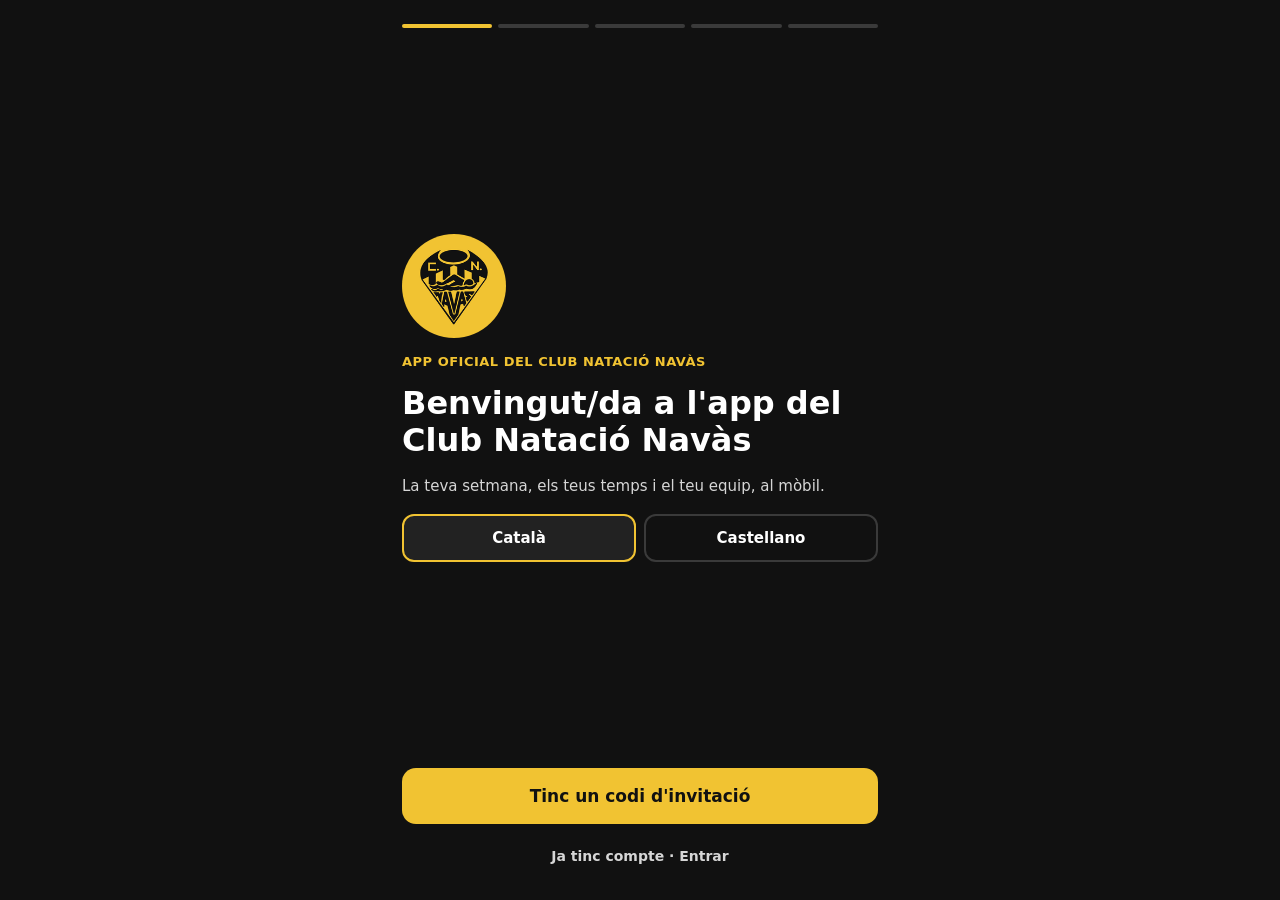
<file: index.html>
<!doctype html>
<html lang="ca">
<head>
<meta charset="utf-8">
<meta name="viewport" content="width=device-width, initial-scale=1, viewport-fit=cover">
<meta http-equiv="Content-Security-Policy" content="default-src 'self'; script-src 'self' https://www.gstatic.com; style-src 'self'; img-src 'self' data:; connect-src https://script.google.com https://script.googleusercontent.com https://www.gstatic.com https://firebaseinstallations.googleapis.com https://fcmregistrations.googleapis.com; base-uri 'none'; form-action 'none'; object-src 'none'">
<meta name="referrer" content="no-referrer">
<meta name="robots" content="noindex, nofollow">
<meta name="theme-color" content="#111111">
<meta name="apple-mobile-web-app-capable" content="yes">
<meta name="apple-mobile-web-app-status-bar-style" content="black">
<meta name="apple-mobile-web-app-title" content="CN Navàs">
<title>CN Navàs</title>
<link rel="manifest" href="manifest.webmanifest">
<link rel="icon" href="icon-192.png">
<link rel="apple-touch-icon" href="icon-192.png">
<link rel="stylesheet" href="app.css?v=60">
</head>
<body>
<div id="app" aria-live="polite"></div>
<noscript>Cal activar JavaScript per fer servir l'app.</noscript>
<script src="cos.js?v=60"></script>
<script src="wellness.js?v=60"></script>
<script src="app.js?v=60"></script>
</body>
</html>
</file>
<file: app.css>
*{box-sizing:border-box}
html,body{margin:0;height:100%;background:#111;color:#fff;font-family:Inter,system-ui,-apple-system,"Segoe UI",Roboto,sans-serif;-webkit-text-size-adjust:100%}
a{color:#F1C332}
button,input{font-family:inherit}
button{cursor:pointer}
#app{min-height:100%;display:flex;flex-direction:column;max-width:520px;margin:0 auto}
.pant{flex:1;display:flex;flex-direction:column;padding:calc(24px + env(safe-area-inset-top)) 22px calc(22px + env(safe-area-inset-bottom))}
.punts{display:flex;gap:6px}
.punts span{flex:1;height:4px;border-radius:2px;background:#3A3A3A}
.punts span.on{background:#F1C332}
.mig{flex:1;display:flex;flex-direction:column;justify-content:center;gap:16px}
.logo{width:104px;height:104px;border-radius:50%;display:block}
.oficial{font-size:13px;font-weight:800;letter-spacing:.5px;text-transform:uppercase;color:#F1C332}
h1{margin:0;font-size:28px;font-weight:800;line-height:1.15}
h1.gran{font-size:32px}
h2{margin:0;font-size:20px;font-weight:800}
p,.gris{margin:0;font-size:15px;line-height:1.5;color:#D6D6D6}
label{font-size:14px;font-weight:700}
input[type=text],input[type=password]{width:100%;min-height:54px;border-radius:12px;border:2px solid #3A3A3A;background:#1C1C1C;color:#fff;font-size:18px;padding:0 16px}
input:focus{outline:none;border-color:#F1C332}
input.codi{font-size:22px;font-weight:800;letter-spacing:3px;text-transform:uppercase}
.check{display:flex;gap:12px;align-items:center;min-height:48px;font-size:15px}
.check input{width:24px;height:24px;accent-color:#F1C332}
.botons{display:flex;flex-direction:column;gap:10px}
.btn{min-height:56px;border-radius:14px;border:0;background:#F1C332;color:#111;font-size:17px;font-weight:800;width:100%}
.btn:disabled{opacity:.45}
.btn2{min-height:44px;border:0;background:transparent;color:#D6D6D6;font-size:14px;font-weight:700;width:100%}
.btn3{min-height:48px;border-radius:12px;border:2px solid #3A3A3A;background:#111;color:#fff;font-size:15px;font-weight:700;width:100%}
.btn3.on{border-color:#F1C332;background:#222;font-weight:800}
.dos{display:grid;grid-template-columns:1fr 1fr;gap:8px}
.caixa{background:#1C1C1C;border-radius:14px;padding:14px;font-size:15px;line-height:1.5;display:flex;flex-direction:column;gap:8px}
.caixa strong.groc{color:#F1C332}
.err{color:#FF8787;font-size:14px;font-weight:700;min-height:20px}
.ok{color:#8CE99A;font-size:13px;font-weight:700}
.cap{display:flex;align-items:center;justify-content:space-between;gap:12px;padding:calc(14px + env(safe-area-inset-top)) 18px 10px}
.cap .nom{font-size:13px;color:#D6D6D6}
.cap h1{font-size:24px}
.ham{width:48px;height:48px;border-radius:12px;border:0;background:#1C1C1C;color:#fff;font-size:22px}
.cos{flex:1;padding:6px 18px 110px;display:flex;flex-direction:column;gap:12px}
.avis{border-left:4px solid #F1C332}
.avis .data{font-size:12px;color:#F1C332;font-weight:800}
.avis .tit{font-weight:800}
.avis .txt{color:#D6D6D6;white-space:pre-wrap;overflow-wrap:anywhere}
.barra{position:fixed;left:0;right:0;bottom:0;background:#0B0B0B;border-top:1px solid #2A2A2A;padding:6px 6px calc(6px + env(safe-area-inset-bottom));display:flex;justify-content:center}
.barra .in{display:flex;width:100%;max-width:520px}
.barra button{flex:1;min-height:56px;border:0;background:transparent;color:#9A9A9A;font-size:11px;font-weight:700;display:flex;flex-direction:column;align-items:center;justify-content:center;gap:3px}
.barra button .ic{font-size:20px}
.barra button.on{color:#F1C332}
.aviat{opacity:.55}
.prox{flex:1;display:flex;flex-direction:column;align-items:center;justify-content:center;text-align:center;gap:12px;padding:40px 20px}
.prox .ic{font-size:44px}
.menu{position:fixed;inset:0;background:rgba(0,0,0,.6);display:flex;justify-content:flex-end;z-index:5}
.menu .panell{width:min(320px,86vw);height:100%;background:#161616;padding:calc(18px + env(safe-area-inset-top)) 14px 20px;display:flex;flex-direction:column;gap:6px;overflow:auto}
.menu .it{min-height:52px;border:0;border-radius:12px;background:transparent;color:#fff;font-size:16px;font-weight:700;text-align:left;padding:0 12px;display:flex;align-items:center;gap:12px;width:100%}
.menu .it:active,.menu .it:hover{background:#222}
.menu .it .et{margin-left:auto;font-size:11px;color:#9A9A9A}
.menu hr{border:0;border-top:1px solid #2A2A2A;margin:8px 0;width:100%}
.carrega{flex:1;display:flex;align-items:center;justify-content:center;color:#9A9A9A}
.offline{background:#3A2F0C;color:#F1C332;font-size:12px;font-weight:700;text-align:center;padding:6px}
.envolt{display:flex;flex-direction:column;min-height:100%}
a.btn{display:flex;align-items:center;justify-content:center;text-decoration:none}
.vc{position:sticky;top:0;z-index:4;background:#F1C332;color:#111;font-size:13px;font-weight:800;display:flex;align-items:center;justify-content:space-between;gap:8px;padding:calc(8px + env(safe-area-inset-top)) 14px 8px}
.vc button{border:0;border-radius:10px;background:#111;color:#F1C332;font-weight:800;font-size:13px;min-height:36px;padding:0 14px}
.ambvc .cap{padding-top:12px}
.llista{display:flex;flex-direction:column;gap:8px}
.perfil{display:flex;justify-content:space-between;align-items:center;padding:0 14px;text-align:left}
.perfil .et{font-size:11px;color:#9A9A9A}

/* Wellness */
.wform{color:#D6D6D6;font-size:13px;text-align:center;display:block;margin-top:2px}
.ok.gran{font-size:16px}
.wpant{gap:10px}
.wcap{display:flex;flex-direction:column;gap:8px}
.wdia{font-size:13px;font-weight:800;color:#F1C332}
.wprova{font-size:12px;font-weight:800;background:#3A2F0C;color:#F1C332;border-radius:8px;padding:4px 8px;align-self:flex-start}
.wh{font-size:26px;margin-top:4px}
.wcos{flex:1;display:flex;flex-direction:column;gap:18px;padding-bottom:12px}
.wq{display:flex;flex-direction:column;gap:10px}
.wq-t{font-size:16px;font-weight:800;line-height:1.35}
.wq-x{font-size:13px;margin-top:-6px}
.wb{display:flex;flex-direction:column;gap:8px}
.wbtn{min-height:52px;border-radius:12px;border:2px solid #3A3A3A;background:#1C1C1C;color:#fff;font-size:16px;font-weight:700;text-align:left;padding:10px 14px}
.wbtn.on{border-color:#F1C332;background:#3A2F0C;color:#F1C332}
.w5{display:grid;grid-template-columns:repeat(5,1fr);gap:8px}
.w5b{min-height:56px;border-radius:12px;border:2px solid #3A3A3A;background:#1C1C1C;color:#fff;font-size:20px;font-weight:800}
.w5b.on{border-color:#F1C332;background:#F1C332;color:#111}
.w5e{display:flex;justify-content:space-between;gap:10px;font-size:12px;color:#9A9A9A;margin-top:6px}
.w5e span:last-child{text-align:right}
.wrpe{display:flex;flex-direction:column;gap:4px}
.wr{display:flex;align-items:center;gap:12px;min-height:42px;border-radius:10px;border:3px solid transparent;color:#111;font-weight:800;padding:0 12px;text-align:left;opacity:.55}
.wr.fosc{color:#fff}
.wr.on{opacity:1;border-color:#fff;transform:scale(1.02)}
.wr-n{font-size:18px;width:26px}
.wr-e{font-size:14px}
.wst{display:flex;align-items:center;gap:12px}
.wst-b{width:56px;height:56px;border-radius:14px;border:0;background:#2A2A2A;color:#F1C332;font-size:28px;font-weight:800}
.wst-v{flex:1;text-align:center;font-size:15px;color:#D6D6D6}
.wst-v strong{font-size:30px;color:#fff}
.wtx{width:100%;border-radius:12px;border:2px solid #3A3A3A;background:#1C1C1C;color:#fff;font-size:16px;padding:12px 14px;font-family:inherit;resize:vertical}
.wtx:focus{outline:none;border-color:#F1C332}
input.wtx{min-height:52px}
.wcos-svg{display:block;margin:0 auto;width:min(260px,70vw);height:auto}
.wzona{cursor:pointer}
.wzl{display:flex;flex-direction:column;gap:6px}
.wzi{display:flex;justify-content:space-between;gap:10px;align-items:center;min-height:48px;border-radius:12px;border:0;background:#1C1C1C;color:#fff;padding:0 14px;text-align:left}
.wzi-n{font-weight:800}
.wzi-d{font-size:13px;color:#F1C332}
.wfons{align-items:flex-end;justify-content:center}
.wfull{width:100%;max-width:520px;background:#161616;border-radius:20px 20px 0 0;padding:20px 18px calc(18px + env(safe-area-inset-bottom));display:flex;flex-direction:column;gap:12px}
.wres{display:flex;justify-content:space-between;gap:12px;font-size:14px;border-bottom:1px solid #2A2A2A;padding:8px 0}
.wres strong{text-align:right}
.wresum{max-height:50vh;overflow:auto}
.prox-ic{font-size:48px}
.wpeu{position:sticky;bottom:0;background:#111;padding-top:10px}

/* Setmana */
.setm{display:flex;flex-direction:column;gap:10px}
.setm-sub{margin-top:14px}
.setm-cap{background:#000;border:1px solid #2A2A2A;border-radius:16px;padding:16px;display:flex;flex-direction:column;gap:10px}
.setm-tit{font-size:18px;font-weight:800;color:#F1C332}
.setm-obs{font-size:15px;line-height:1.4}
.setm-xifres{display:grid;grid-template-columns:repeat(3,1fr);gap:8px}
.setm-xifres div{background:#1C1C1C;border-radius:12px;padding:8px;display:flex;flex-direction:column;align-items:center}
.setm-xifres strong{font-size:20px}
.setm-xifres span{font-size:12px;color:#9A9A9A}
.setm-dia{background:#1C1C1C;border-radius:14px;padding:12px 14px;display:flex;flex-direction:column;gap:8px;border:2px solid transparent}
.setm-dia.avui{border-color:#F1C332}
.setm-dia.festiu{background:#2A1515}
.setm-dcap{display:flex;align-items:center;justify-content:space-between}
.setm-tag{background:#F1C332;color:#111;font-size:11px;font-weight:800;border-radius:6px;padding:2px 8px}
.setm-lins{display:flex;flex-direction:column;gap:6px}
.setm-lin{display:flex;align-items:center;gap:10px}
.setm-fr{width:52px;font-size:12px;color:#9A9A9A;font-weight:700;flex-shrink:0}
.setm-xip{flex:1;border-radius:8px;padding:7px 10px;font-size:14px;font-weight:700;background:#2A2A2A;color:#fff}
.setm-xip.sec{background:#3A1E1E;color:#FFB4B4}

.sbtn{display:flex;align-items:center;gap:12px;text-align:left;padding:10px 14px;min-height:60px}
.sbtn.curt{min-height:44px;padding:6px 12px;border-width:1px}
.sbtn-ic{font-size:22px}
.sbtn-t{display:flex;flex-direction:column;gap:2px;font-size:15px}
.sbtn-t .gris{font-size:13px}

/* Calendari */
.cal{display:flex;flex-direction:column;gap:8px}
.cal-tog{align-self:flex-start;width:auto;padding:0 4px;min-height:36px;color:#F1C332}
.cal-mes{margin-top:10px;font-size:15px;text-transform:uppercase;letter-spacing:.5px;color:#9A9A9A}
.cal-ev{background:#1C1C1C;border-radius:14px;padding:12px 14px;display:flex;flex-direction:column;gap:4px;border:2px solid transparent}
.cal-ev.ara{border-color:#F1C332}
.cal-ev-cap{display:flex;justify-content:space-between;align-items:center;gap:8px}
.cal-cat{font-size:11px;font-weight:800;border-radius:6px;padding:2px 8px;background:#2A2A2A;color:#fff;white-space:nowrap}
.cal-nom{font-size:15px;font-weight:700;line-height:1.35}
.cal-falten{font-size:13px}
.cal-f{display:flex;gap:10px;font-size:13px;color:#FF9C9C;padding:2px 4px}
.cal-d{width:96px;flex-shrink:0;color:#9A9A9A}

.cal-zoom{display:grid;grid-template-columns:repeat(3,1fr);gap:4px;background:#1C1C1C;border-radius:12px;padding:4px}
.cal-zoom button{min-height:40px;border:0;border-radius:9px;background:transparent;color:#D6D6D6;font-weight:800;font-size:14px}
.cal-zoom button.on{background:#F1C332;color:#111}
.cal-nav{display:flex;align-items:center;justify-content:space-between;gap:8px;margin-top:4px}
.cal-nav strong{font-size:17px;text-transform:capitalize}
.cal-fl{width:44px;height:44px;border-radius:12px;border:0;background:#1C1C1C;color:#F1C332;font-size:24px;font-weight:800}
.cal-graella{display:grid;grid-template-columns:repeat(7,1fr);gap:4px}
.cal-gcap{font-size:11px;color:#9A9A9A;text-align:center;font-weight:800;padding:2px 0}
.cal-gdia{aspect-ratio:1/1;border-radius:10px;border:2px solid transparent;background:#1C1C1C;color:#fff;font-size:15px;font-weight:700;display:flex;flex-direction:column;align-items:center;justify-content:center;gap:3px;padding:0}
.cal-gdia.fest{background:#3A1E1E;color:#FFB4B4}
.cal-gdia.comp{background:#2A2A2A}
.cal-gdia.avui{border-color:#F1C332}
.cal-gdia.sel{outline:2px solid #fff;outline-offset:-4px}
.cal-punt{display:inline-block;width:8px;height:8px;border-radius:50%;background:#F1C332}
.cal-quad{display:inline-block;width:10px;height:10px;border-radius:3px;background:#3A1E1E;border:1px solid #FFB4B4}
.cal-llegenda{font-size:12px;display:flex;align-items:center;gap:4px;margin:2px 0 6px}
.cal-ev.passada{opacity:.6}
.cal-festiu{color:#FFB4B4}

.falta{display:flex;justify-content:space-between;align-items:center;gap:8px;border-left:3px solid #F1C332;padding:4px 0 4px 10px}
.falta-x{width:auto;padding:0 8px;color:#FF8787}
.dies-av{display:grid;grid-template-columns:repeat(4,1fr);gap:6px}
.dia-av{min-height:44px;border-radius:10px;border:2px solid #3A3A3A;background:#1C1C1C;color:#fff;font-weight:700;font-size:13px}
.dia-av.on{border-color:#F1C332;background:#3A2F0C;color:#F1C332}

/* Calendari · temporada */
.any{display:grid;grid-template-columns:repeat(2,1fr);gap:10px}
@media (min-width:480px){.any{grid-template-columns:repeat(3,1fr)}}
.any-m{background:#1C1C1C;border-radius:12px;padding:8px;border:2px solid transparent}
.any-m.ara{border-color:#F1C332}
.any-mcap{display:block;width:100%;border:0;background:transparent;color:#F1C332;font-weight:800;font-size:13px;text-transform:capitalize;text-align:left;padding:0 0 6px}
.any-g{display:grid;grid-template-columns:repeat(7,1fr);gap:2px}
.any-b{aspect-ratio:1/1}
.any-d{aspect-ratio:1/1;border:0;border-radius:4px;background:#2A2A2A;color:#fff;font-size:9px;font-weight:800;padding:0;line-height:1}
.any-d.pass{opacity:.45}
.any-d.fest{background:#5A2222;color:#FFB4B4}
.any-d.avui{outline:2px solid #F1C332;outline-offset:-1px}
.any-lleg{display:flex;flex-wrap:wrap;gap:6px 12px;font-size:12px;color:#D6D6D6}
.any-li{display:flex;align-items:center;gap:5px}
.any-lc{width:12px;height:12px;border-radius:3px;display:inline-block}
.any-lc.fest{background:#5A2222;border:1px solid #FFB4B4}

.avis-menor{border-left:4px solid #F1C332;font-weight:700}
.priv-mes{width:auto;align-self:flex-start;padding:0;color:#F1C332;min-height:36px}
.priv-tot{display:flex;flex-direction:column;gap:10px}
.priv-s{display:flex;flex-direction:column;gap:2px;font-size:14px}
.priv-s span{color:#D6D6D6}
.check{align-items:flex-start;line-height:1.4}
.check input{margin-top:2px;flex-shrink:0}
.conv h2{margin:0}
.conv-pend{color:#F1C332;font-weight:700}
.conv-cap{display:flex;justify-content:space-between;align-items:center;gap:8px;flex-wrap:wrap}
.conv-fase{background:#F1C332;color:#111;font-weight:800;border-radius:999px;padding:3px 12px;font-size:13px}
.conv-nom{margin:4px 0 6px;font-size:21px;line-height:1.25}
.conv-h{display:flex;justify-content:space-between;gap:10px;border-bottom:1px solid #2A2A2A;padding:4px 0}
.conv-h:last-child{border-bottom:0}
.conv-prova{border-left:4px solid #F1C332;padding:6px 10px;background:#141414;border-radius:8px;display:flex;flex-direction:column;gap:2px}
.conv-pl{display:flex;justify-content:space-between;gap:8px;align-items:baseline}
.conv-hora{color:#F1C332;font-weight:800;font-size:18px}
.conv-form{display:flex;flex-direction:column;gap:8px;margin-top:6px;border-top:1px solid #2A2A2A;padding-top:10px}
.conv-places{display:grid;grid-template-columns:repeat(5,1fr);gap:6px}
.conv-places .wbtn{text-align:center;padding:10px 0}
.conv-ll{display:flex;justify-content:space-between;gap:8px;padding:6px 10px;border-radius:8px;border-left:4px solid #666;background:#141414}
.conv-ll.f{border-left-color:#E879A6}.conv-ll.m{border-left-color:#5AA9E6}
.conv-r{padding:6px 0;border-bottom:1px solid #2A2A2A}.conv-r.sense strong{color:#F1C332}
.conv-enll{color:#F1C332;font-weight:700;font-size:14px}
.cal-ev.amb-conv{cursor:pointer;border-color:#5a4a12}
a.btn3{display:flex;align-items:center;justify-content:center;text-decoration:none;min-height:46px}
button.conv-ll{width:100%;flex-direction:column;align-items:stretch;color:#fff;font:inherit;border-top:0;border-right:0;border-bottom:0;text-align:left;cursor:pointer}
.conv-ll-cap{display:flex;justify-content:space-between;gap:8px}
.conv-ll-det{display:none;flex-direction:column;gap:4px;margin-top:6px;padding-top:6px;border-top:1px solid #2A2A2A}
.conv-ll.obert .conv-ll-det{display:flex}
.conv-ll-p{display:flex;justify-content:space-between;gap:8px;font-size:14px}
.as-sel{grid-template-columns:repeat(auto-fit,minmax(90px,1fr))}
.as-res{display:grid;grid-template-columns:1fr 1fr;gap:8px}
.as-n{background:#1C1C1C;border-radius:14px;padding:14px;display:flex;flex-direction:column;gap:2px}
.as-n strong{font-size:30px;color:#F1C332;line-height:1.1}
.as-f{display:flex;justify-content:space-between;align-items:center;gap:8px;border-bottom:1px solid #2A2A2A;padding:6px 0}
.as-f:last-child{border-bottom:0}
.as-x{font-size:13px;font-weight:700;border-radius:999px;padding:3px 10px;white-space:nowrap}
.as-ok{background:#16351f;color:#7ee2a0}.as-no{background:#3d1717;color:#ff9b9b}.as-av{background:#2c2c2c;color:#d6d6d6}.as-t{background:#3A2F0C;color:#F1C332}
.dia-av{display:flex;flex-direction:column;align-items:center;justify-content:center;gap:1px;line-height:1.15;padding:6px 2px}
.dia-av-n{font-size:12px;opacity:.75;font-weight:600}
.cal-d{width:120px}
.as-tog{grid-template-columns:1fr 1fr}
.cal-gdia.as-ok{background:#16351f;color:#7ee2a0}.cal-gdia.as-no{background:#3d1717;color:#ff9b9b}
.cal-gdia.as-av{background:#2f2f2f;color:#d6d6d6}.cal-gdia.as-t{background:#3A2F0C;color:#F1C332}
.cal-gdia:disabled{opacity:.45}
.as-lleg{display:flex;flex-wrap:wrap;gap:6px 14px;font-size:12px}
.as-lleg>span{display:inline-flex;align-items:center;gap:5px}
.as-q{width:12px;height:12px;border-radius:3px;display:inline-block}
.as-q.as-ok{background:#2f7a48}.as-q.as-no{background:#a33}.as-q.as-av{background:#666}.as-q.as-t{background:#F1C332}
.cal-fl:disabled{opacity:.3}
.tm-dades{display:grid;grid-template-columns:repeat(3,1fr);gap:8px}
.tm-dades>div{display:flex;flex-direction:column}
.tm-m{width:100%;text-align:left;background:#141414;border:0;border-left:4px solid #F1C332;border-radius:8px;color:#fff;font:inherit;padding:8px 10px;cursor:pointer}
.tm-mc{display:flex;justify-content:space-between;align-items:baseline;gap:8px}
.tm-t{color:#F1C332;font-size:19px;font-weight:800}
.tm-sub{font-size:13px}
.tm-hist{display:flex;flex-direction:column;gap:2px}
.tm-m.obert .tm-hist{margin-top:6px;padding-top:6px;border-top:1px solid #2A2A2A}
.tm-h{display:flex;justify-content:space-between;gap:8px;font-size:14px;padding:3px 0}
.tm-hs{display:flex;gap:8px;align-items:baseline;white-space:nowrap}
.tm-millor{color:#7ee2a0;font-size:12px;font-weight:700}.tm-pitjor{color:#ff9b9b;font-size:12px;font-weight:700}
.tm-comp{display:flex;flex-direction:column;gap:2px;padding:6px 0;border-bottom:1px solid #2A2A2A}
.tm-comp:last-child{border-bottom:0}
.tm-assol{display:flex;align-items:baseline;gap:8px}.tm-assol strong{font-size:34px;color:#F1C332}
.tm-min{border-left:4px solid #3A3A3A;background:#141414;border-radius:8px;padding:8px 10px;display:flex;flex-direction:column;gap:2px}
.tm-min.tm-ok{border-left-color:#2f7a48}
.tm-min .tm-h{font-size:14px}
.tm-sel{width:100%;min-height:52px;border-radius:12px;background:#1C1C1C;color:#fff;border:2px solid #F1C332;font:inherit;font-weight:800;padding:8px 14px;display:flex;justify-content:space-between;align-items:center;gap:10px;text-align:left;cursor:pointer}
.tm-sel-f{color:#F1C332;font-size:18px}
.tm-opcions{display:flex;flex-direction:column;gap:6px;background:#161616;border-radius:12px;padding:6px}
.tm-op{min-height:48px;border-radius:10px;border:2px solid #2A2A2A;background:#1C1C1C;color:#fff;font:inherit;font-weight:700;font-size:15px;text-align:left;padding:8px 12px;display:flex;justify-content:space-between;align-items:center;gap:10px;cursor:pointer}
.tm-op.on{border-color:#F1C332;background:#3A2F0C;color:#F1C332}
.tm-op-n{font-size:13px;background:#2A2A2A;color:#F1C332;border-radius:999px;padding:2px 9px;white-space:nowrap}
.tec-cerca{width:100%;min-height:46px;border-radius:12px;border:2px solid #3A3A3A;background:#1C1C1C;color:#fff;font:inherit;padding:0 12px;box-sizing:border-box}
.tec-llista{max-height:50vh;overflow-y:auto}
.caixa.botiga{align-items:center;text-align:center;padding:24px 16px}
.botiga-ic{font-size:44px}
.caixa.botiga .btn{text-decoration:none;display:flex;align-items:center;justify-content:center;width:100%}
.wm-kpi{display:grid;grid-template-columns:repeat(3,1fr);gap:8px}
.wm-kpi .as-n{padding:10px}.wm-kpi .as-n strong{font-size:22px}
.wm-g{display:flex;flex-direction:column;gap:4px;margin-top:6px}
.wm-barres{display:flex;align-items:flex-end;gap:2px;height:44px;background:#141414;border-radius:8px;padding:4px}
.wm-b{flex:1;background:#F1C332;border-radius:2px 2px 0 0;min-width:2px}
.wm-b.buit{background:#2A2A2A}
.cal-punt.wm-dolor{background:#ff6b6b}
.wm-r{display:flex;flex-direction:column;gap:1px;padding:5px 0;border-bottom:1px solid #2A2A2A}
.wm-r:last-child{border-bottom:0}
.wm-mesos{display:flex;gap:6px;overflow-x:auto;padding:2px 0 4px}
.wm-mes{flex:0 0 auto;border:2px solid #3A3A3A;background:#1C1C1C;color:#fff;border-radius:999px;padding:6px 12px;font:inherit;font-size:14px;font-weight:700;cursor:pointer;text-transform:capitalize}
.wm-mes.on{border-color:#F1C332;background:#3A2F0C;color:#F1C332}
/* El meu perfil + Equip (v31) */
.pf{display:flex;flex-direction:column;gap:12px}
.pf-sec{display:flex;flex-direction:column;gap:10px;background:#1C1C1C;border-radius:14px;padding:14px;margin-top:4px}
.pf-sec input[type=text]{background:#111}
.pf-nota{font-size:13px;font-weight:700;color:#F1C332}
.pf-chips{display:flex;flex-wrap:wrap;gap:8px}
.pf-chips .pf-chip{background:#111;text-transform:none}
.pf-chips .pf-chip.on{background:#3A2F0C}
.pf-ta{width:100%;min-height:84px;border-radius:12px;border:2px solid #3A3A3A;background:#111;color:#fff;font:inherit;font-size:17px;padding:12px 14px;resize:vertical}
.pf-ta:focus{outline:none;border-color:#F1C332}
.pf-h{margin-top:18px}
.eq{display:flex;flex-direction:column;gap:10px}
.eq-t{padding:0;gap:0}
.eq-t.jo{border:2px solid #F1C332}
.eq-cap{display:flex;align-items:center;gap:10px;width:100%;min-height:56px;background:none;border:0;color:#fff;font:inherit;text-align:left;padding:12px 14px}
.eq-nom{font-size:18px;font-weight:800;flex:1}
.eq-real{font-size:13px}
.eq-cos{display:flex;flex-direction:column;gap:8px;padding:0 14px 14px}
.eq-l{display:flex;gap:8px;font-size:15px;line-height:1.45}
.eq-ic{flex:0 0 auto}
.eq-sec{margin-top:10px}
.pf-tg{display:flex;align-items:center;gap:10px;width:100%;min-height:52px;padding:10px 12px;border-radius:12px;border:2px solid #3A3A3A;background:#111;color:#9A9A9A;font:inherit;font-size:15px;text-align:left;cursor:pointer}
.pf-tg.on{border-color:#F1C332;color:#fff}
.pf-tg-t{flex:1}
.pf-tg-s{font-size:20px}
/* Equip interactiu (v36) */
.rp-est{font-size:13px;font-weight:800;color:#F1C332}
.rp-res{display:flex;align-items:center;gap:8px;font-size:15px}
.rp-nom{flex:0 0 38%;overflow:hidden;text-overflow:ellipsis;white-space:nowrap}
.rp-barra{flex:1;height:10px;background:#111;border-radius:6px;overflow:hidden}
.rp-barra span{display:block;height:100%;background:#F1C332;border-radius:6px}
.rp-n{flex:0 0 28px;text-align:right;font-weight:800}
.xat-avis{font-size:13px}
.xat-llista{display:flex;flex-direction:column;gap:8px;max-height:55vh;overflow-y:auto;padding:4px 2px}
.xat-m{max-width:86%;background:#1C1C1C;border-radius:14px;padding:8px 12px;align-self:flex-start}
.xat-m.jo{align-self:flex-end;background:#3A2F0C}
.xat-m.staff{border:1px solid #F1C332}
.xat-m.amagat{opacity:.45}
.xat-cap{display:flex;align-items:center;gap:8px;font-size:12px}
.xat-cap strong{font-size:13px}
.xat-acc{margin-left:auto;background:none;border:0;font-size:15px;min-width:32px;min-height:32px;cursor:pointer}
.xat-txt{font-size:16px;line-height:1.4;white-space:pre-wrap;word-break:break-word}
.xat-in{min-height:60px}
.xat-acc.segur{font-size:12px;font-weight:800;color:#F1C332;border:1px solid #F1C332;border-radius:8px;padding:2px 8px}
.menu a.it{text-decoration:none;box-sizing:border-box}

.av{cursor:pointer}
.av-cap{display:flex;justify-content:space-between;align-items:flex-start;gap:10px}
.av-fl{color:#F1C332;font-size:18px;line-height:1;transition:transform .2s}
.av.obert .av-fl{transform:rotate(180deg)}
.av-cos .txt{margin-top:8px}
.av-cos .btn3{margin-top:10px}
.av-toca{font-size:12px;margin-top:4px}
.av.llegit{opacity:.6;border-left-color:#555}
.av-vells{margin:4px 0 10px}
.av.obert .av-toca{display:none}

.fis{margin-top:6px}
.fis-btn{display:flex;align-items:center;gap:6px;width:100%;text-align:left}
.fis-btn .av-fl{margin-left:auto}
.fis-btn.obert .av-fl{transform:rotate(180deg)}
.fis-det .fis-guia{margin:6px 0}
.fis-llista{margin:6px 0 2px;padding-left:18px}
.fis-ex{margin:4px 0;line-height:1.35}
.fis-fase{color:#F1C332}

.jc-preg{font-size:18px;font-weight:700;margin:6px 0 10px;line-height:1.35}
.jc-ops{display:flex;flex-direction:column;gap:8px;margin-bottom:8px}
.jc-ops .jc-op{text-align:left;white-space:normal;border-radius:14px;padding:10px 14px}
.jc-num{margin-bottom:8px}
.jc-res{margin:6px 0}
.jc-res.ok strong{color:#7CD992}
.jc-pts{color:#F1C332;font-weight:700}
.jc-stat,.jc-regles{font-size:13px;margin-top:8px}
.jc-rank{list-style:none;padding:0;margin:8px 0 0}
.jc-rank li{display:flex;align-items:center;gap:10px;padding:8px 6px;border-bottom:1px solid #2A2A2A}
.jc-rank li.jo{background:#3A2F0C;border-radius:10px}
.jc-rank .jc-p{width:28px;text-align:center;font-weight:700}
.jc-rank .jc-n{flex:1}
.jc-ops .jc-op{text-transform:none}
.eq > .cal-zoom{grid-template-columns:repeat(5,1fr)}
.eq > .cal-zoom button{padding-left:1px;padding-right:1px;font-size:12px;white-space:nowrap;overflow:hidden;text-overflow:ellipsis}
.caixa .cal-zoom{grid-template-columns:repeat(2,1fr);margin-bottom:6px}

.fc-intro{margin-bottom:8px}
.fc-exs{margin-bottom:8px}
.caixa .fc-pest{grid-template-columns:repeat(4,1fr)}
.caixa .fc-pest button{font-size:13px}
.fc-barres{margin-top:8px}
.fc-fila{display:flex;align-items:center;gap:8px;margin:6px 0}
.fc-mes{width:58px;font-size:13px;color:#BDBDBD}
.fc-pista{flex:1;background:#2A2A2A;border-radius:6px;height:14px;overflow:hidden}
.fc-barra{height:100%;background:#F1C332;border-radius:6px}
.fc-data{width:70px;font-size:13px;color:#BDBDBD}

.jc-fam{margin-bottom:8px}
.jc-eqs{margin:8px 0 4px;display:flex;flex-direction:column;gap:6px}
.jc-eq{display:flex;justify-content:space-between;background:#1C1C1C;border-radius:10px;padding:8px 12px}
.jc-eq.primer{background:#3A2F0C;color:#F1C332}
.versio-app{text-align:center;font-size:12px;margin-top:10px}

.jc-honest{font-size:13px;color:#F1C332;margin:-4px 0 10px}

.xat-m{-webkit-user-select:none;user-select:none;-webkit-touch-callout:none}
.rx-fila{display:flex;flex-wrap:wrap;gap:6px;margin-top:6px;align-items:center}
.rx-xip{display:inline-flex;align-items:center;gap:4px;background:#111;border:1px solid #3A3A3A;border-radius:999px;padding:2px 8px;color:#fff;font:inherit;font-size:13px;cursor:pointer}
.rx-xip.meva{border-color:#F1C332;background:#3A2F0C;color:#F1C332}
.rx-mes{background:transparent;border:1px dashed #555;border-radius:999px;color:#BDBDBD;font-size:13px;padding:2px 8px;cursor:pointer}
.rx-e{font-size:16px;line-height:1}
.rx-img{width:20px;height:20px;object-fit:contain;display:block}
.rx-picker{display:flex;flex-wrap:wrap;gap:6px;margin-top:8px;padding:8px;background:#111;border:1px solid #F1C332;border-radius:14px}
.rx-op{width:40px;height:40px;display:flex;align-items:center;justify-content:center;background:#1C1C1C;border:1px solid #333;border-radius:10px;cursor:pointer}
.rx-op.meva{border-color:#F1C332;background:#3A2F0C}
.rx-op .rx-e{font-size:22px}
.rx-op .rx-img{width:30px;height:30px}

.cd-dia{border:1px solid #3A3A3A;border-radius:14px;padding:10px 12px;margin:10px 0;background:#141414}
.cd-cap{font-size:17px;color:#F1C332;margin-bottom:4px}
.cd-arr{display:flex;gap:14px;flex-wrap:wrap;margin:2px 0 6px;font-size:14px}
.cd-sub{font-size:13px;font-weight:700;color:#BDBDBD;margin:8px 0 2px;text-transform:uppercase;letter-spacing:.03em}
.cd-final{display:flex;justify-content:space-between;padding:6px 0;border-top:1px dashed #333}
.cd-final strong{color:#F1C332}

.rp-dia{font-weight:700;color:#F1C332;margin:4px 0}
.rp-hist{margin-top:10px;border-top:1px solid #2A2A2A;padding-top:8px}
.rp-h{display:flex;justify-content:space-between;gap:8px;padding:4px 0;font-size:14px;color:#9E9E9E}
.rp-h.ok{color:#fff}
.rp-h.avui span{color:#F1C332;font-weight:700}
.rp-hnota{font-size:12px;margin-top:6px}

.xat-m.club{border:2px solid #F1C332;background:linear-gradient(135deg,#2A220A,#141414);max-width:100%;margin-left:0;margin-right:0}
.xat-m.club .xat-txt{font-weight:700;color:#fff}
.xat-escut{width:20px;height:20px;border-radius:50%;margin-right:4px;vertical-align:middle}
.mm-ult{margin-top:10px;font-size:13px}
.mm-l{display:flex;justify-content:space-between;gap:8px;font-size:14px;padding:4px 0;border-bottom:1px solid #222}
.mm-l strong{color:#F1C332}

/* v58 · detall de les millors marques */
.mm-toca{font-size:13px;margin-top:6px}
.mm-rank li.mm-li{display:block;cursor:pointer}
.mm-fila{display:flex;align-items:center;gap:10px}
.mm-fl{color:#F1C332;transition:transform .2s}
.mm-li.obert .mm-fl{transform:rotate(180deg)}
.mm-det{margin:8px 0 4px 38px;border-left:2px solid #F1C332;padding-left:10px}
.mm-dl{padding:5px 0;border-bottom:1px solid #222;font-size:14px}
.mm-dl:last-child{border-bottom:0}
.mm-dt{margin-top:2px}
.mm-dt strong{color:#F1C332}
.mm-dm{color:#7FD18B;font-size:13px}
.mm-det[hidden]{display:none}

/* v59 · sala d'Equip (grans / màsters) */
.eq-sala{margin-bottom:8px}
.eq-sala button{font-size:13px}
.eq > .cal-zoom.c4{grid-template-columns:repeat(4,1fr)}
.eq > .cal-zoom.eq-sala{grid-template-columns:repeat(2,1fr)}

/* v60 · baixa */
.bx .bx-tip{display:block;width:100%;text-align:left;background:#1C1C1C;border:2px solid #333;border-radius:12px;padding:12px;margin:8px 0;color:#EDEDED}
.bx .bx-tip.on{border-color:#F1C332;background:#2A230A}
.bx .bx-tip strong{display:block;font-size:16px;margin-bottom:4px}
.bx .bx-tip span{display:block;font-size:13px;line-height:1.4}
.bx .bx-perd{background:#2A1414;border-left:4px solid #B91C1C;border-radius:10px;padding:10px 12px;margin:10px 0;font-size:14px}
.bx .bx-perd ul{margin:6px 0 0;padding-left:18px}
.bx select,.bx textarea{width:100%;box-sizing:border-box;margin-top:4px}
.bx .bx-si{background:#B91C1C;color:#fff}
</file>
